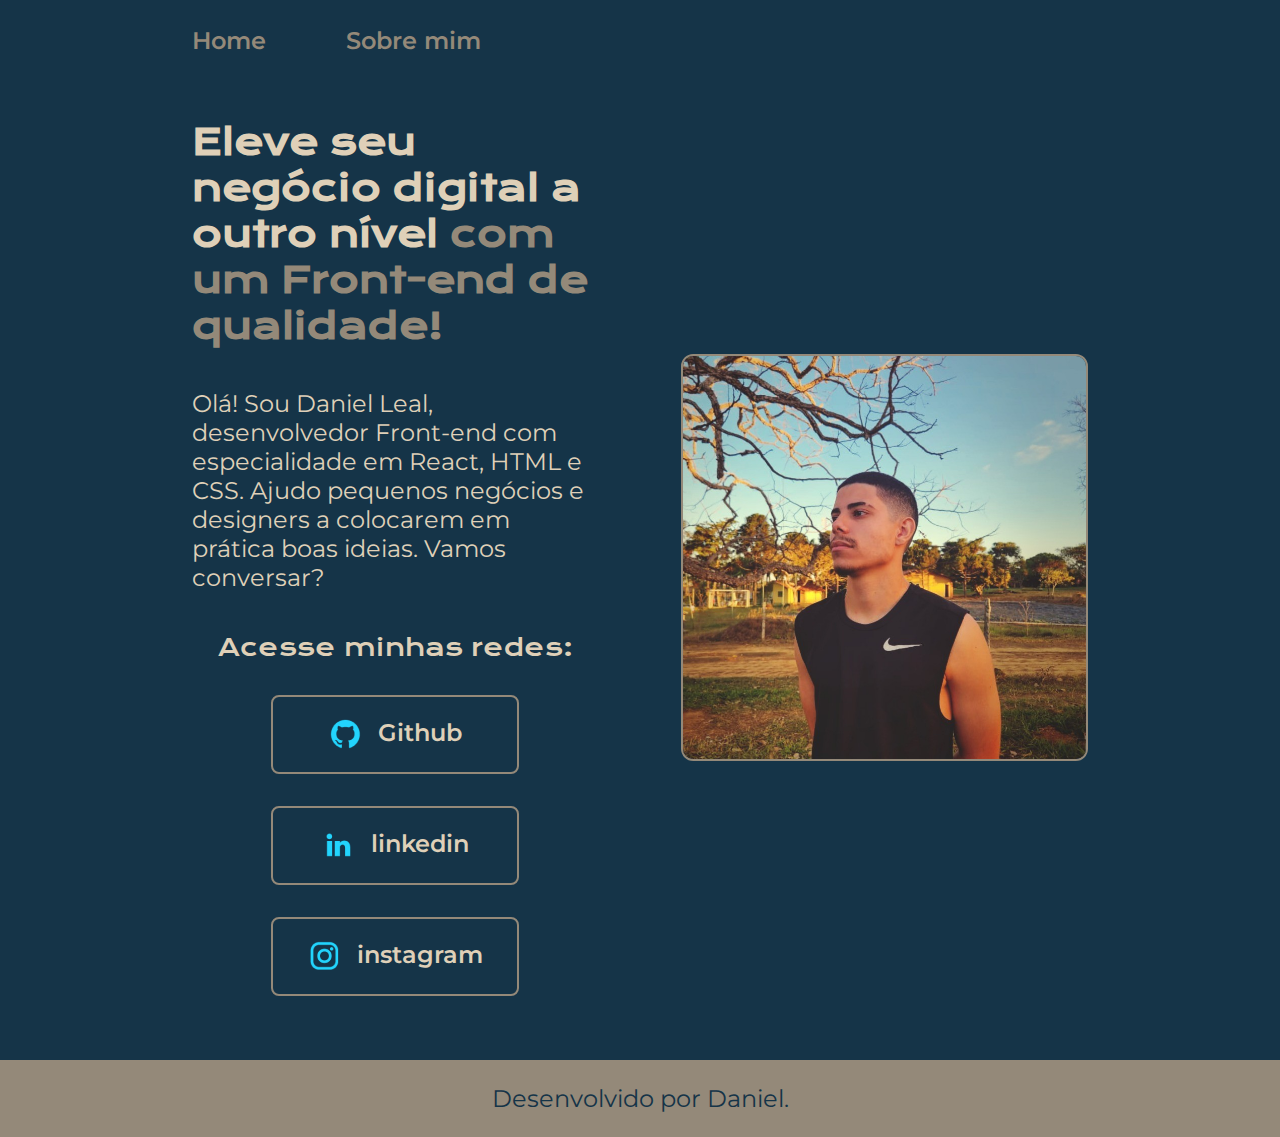
<file: index.html>
<!DOCTYPE html>
<html lang="pt-br">

<head>
    <meta charset="UTF-8">
    <meta name="viewport" content="width=device-width, initial-scale=1.0">
    <title>Portfolio</title>
    <link rel="stylesheet" href="styles/style.css">
</head>

<body>
    <header class="cabecalho">
        <nav class="cabecalho_menu">
            <a href="index.html" class="cabecalho_menu_link">Home</a>
            <a href="about.html" class="cabecalho_menu_link">Sobre mim</a>
        </nav>
    </header>
    <main class="apresentacao">
        <section class="apresentacao__conteudo">
            <h1 class="apresentacao__conteudo__titulo">Eleve seu negócio digital a outro nível <strong class="titulo-destaque">com um Front-end de qualidade!</strong></h1>
            <p class="apresentacao__conteudo__texto">Olá! Sou Daniel Leal, desenvolvedor Front-end com especialidade em
                React, HTML e CSS. Ajudo pequenos
                negócios e designers a colocarem em prática boas ideias. Vamos conversar?</p>
            <div class="apresentacao__links">
                <h2 class="apresentacao__links_subtitulo">Acesse minhas redes:</h2>
                <a href="https://github.com/daniellealpimenta" target="_blank" class="apresentacao__links_navegacao">
                    <img src="assets/github.png" alt="github"> Github
                </a>
                <a href="https://www.linkedin.com/in/daniel-leal-pimenta-6b10a3289/" target="_blank" class="apresentacao__links_navegacao">
                    <img src="assets/linkedin.png" alt="linkedin"> linkedin
                </a>
                <a href="https://www.instagram.com/danielleal133/" target="_blank" class="apresentacao__links_navegacao">
                    <img src="assets/instagram.png" alt="instagram"> instagram
                </a>
            </div>
        </section>
        <img src="assets/daniel.jpeg" alt="Daniel" title="Daniel" class="apresentacao__conteudo__imagem">
    </main>
    <footer class="rodape">
        <p>Desenvolvido por Daniel.</p>
    </footer>
</body>

</html>
</file>
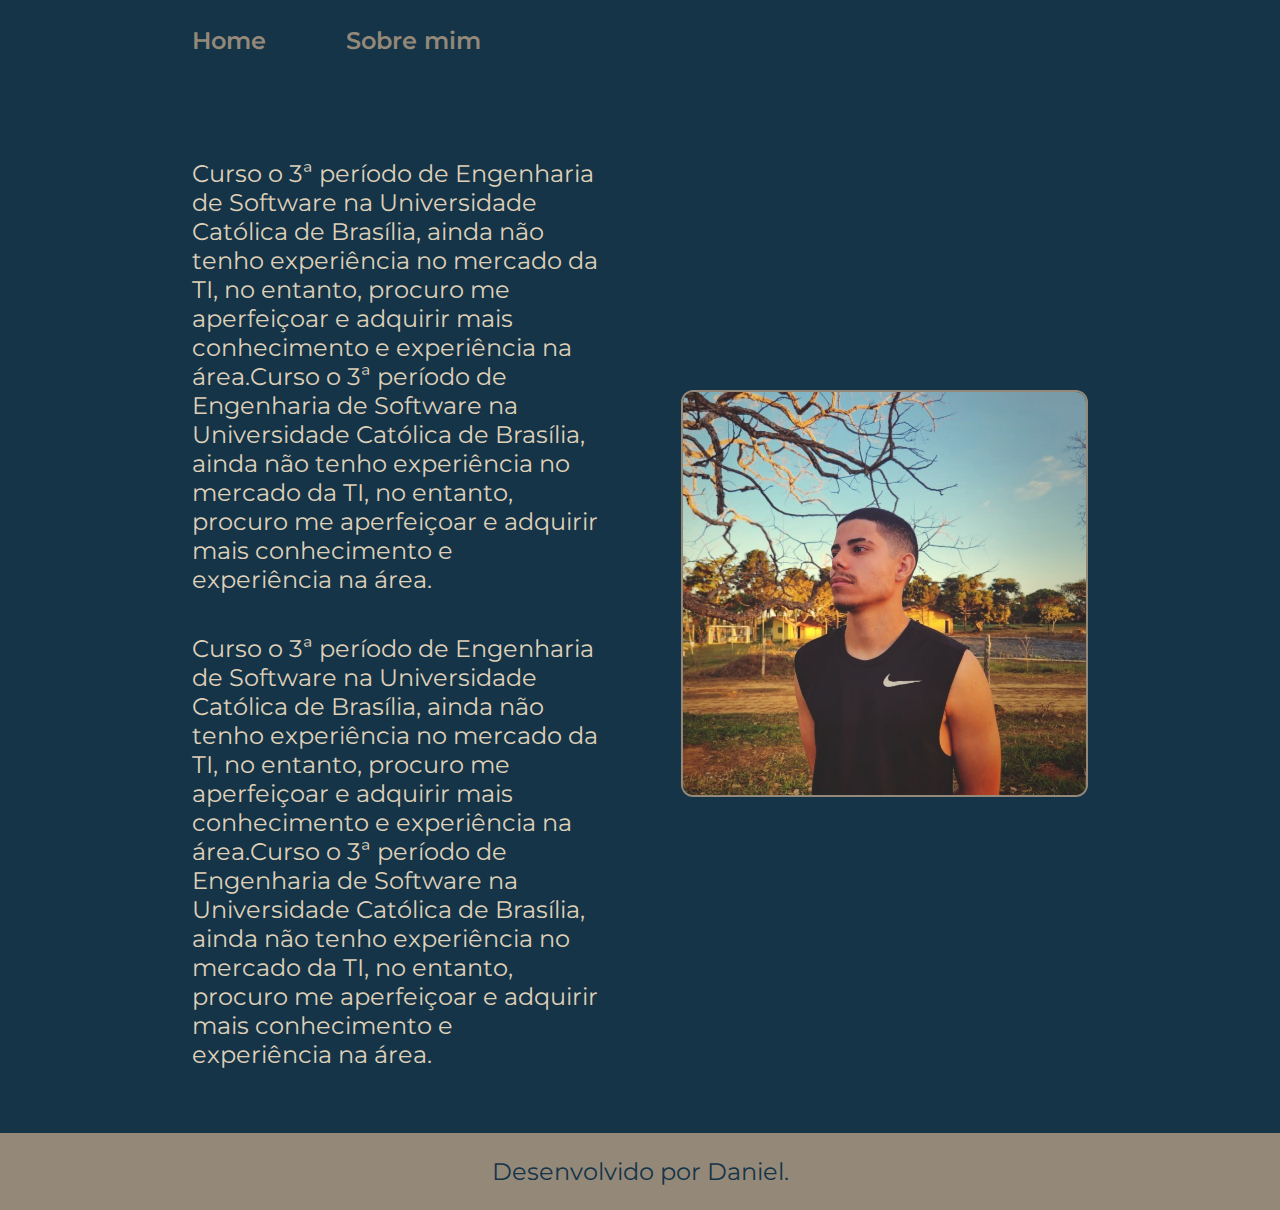
<file: about.html>
<!DOCTYPE html>
<html lang="pt-br">
<head>
    <meta charset="UTF-8">
    <meta name="viewport" content="width=device-width, initial-scale=1.0">
    <title>Sobre Mim</title>
    <link rel="stylesheet" href="styles/style.css">
</head>
<body>
    <header class="cabecalho">
        <nav class="cabecalho_menu">
            <a href="index.html" class="cabecalho_menu_link">Home</a>
            <a href="about.html" class="cabecalho_menu_link">Sobre mim</a>
        </nav>
    </header>

    <main class="apresentacao">
        <section class="apresentacao__conteudo">
            <h1 class="apresentacao__conteudo__titulo"></h1>
            <p class="apresentacao__conteudo__texto">Curso o 3ª período de Engenharia de Software na Universidade Católica de Brasília, ainda não tenho experiência no mercado da TI, no entanto, procuro me aperfeiçoar e adquirir mais conhecimento e experiência na área.Curso o 3ª período de Engenharia de Software na Universidade Católica de Brasília, ainda não tenho experiência no mercado da TI, no entanto, procuro me aperfeiçoar e adquirir mais conhecimento e experiência na área.</p>
            <p class="apresentacao__conteudo__texto">Curso o 3ª período de Engenharia de Software na Universidade Católica de Brasília, ainda não tenho experiência no mercado da TI, no entanto, procuro me aperfeiçoar e adquirir mais conhecimento e experiência na área.Curso o 3ª período de Engenharia de Software na Universidade Católica de Brasília, ainda não tenho experiência no mercado da TI, no entanto, procuro me aperfeiçoar e adquirir mais conhecimento e experiência na área.</p>
        </section>
        <img src="assets/daniel.jpeg" alt="Daniel" title="Daniel" class="apresentacao__conteudo__imagem">
    </main>

    <footer class="rodape">
        <p>Desenvolvido por Daniel.</p>
    </footer>
</body>
</html>
</file>
<file: styles/style.css>
@import url('https://fonts.googleapis.com/css2?family=Krona+One&family=Montserrat:ital,wght@0,100..900;1,100..900&display=swap');

:root{
    --cor-primaria: #153448;
    --cor-secundaria: #DFD0B8;
    --cor-terciaria: #948979;
    --cor-hover: #3C5B6F;

    --fonte-primaria: "Krona One", sans-serif;
    --fonte-secundaria: "Montserrat", sans-serif;
}

* {
    margin: 0;
    padding: 0;
}

body {
    box-sizing: border-box;
    background-color: var(--cor-primaria);
    color: var(--cor-secundaria);
}

.cabecalho {
    padding: 2% 0 0 15%;
}

.cabecalho_menu {
    display: flex;
    gap: 80px;
}

.cabecalho_menu_link {
    text-decoration: none;
    font-family: var(--fonte-secundaria);
    font-size: 1.5rem;
    font-weight: 600;
    color: var(--cor-terciaria);
}

.apresentacao {
    padding: 5% 15%;
    display: flex;
    align-items: center;
    justify-content: space-between;
    gap: 82px;
}

.apresentacao__conteudo {
    width: 50%;
    display: flex;
    flex-direction: column;
    gap: 40px;
}

.apresentacao__conteudo__titulo {
    font-size: 2.25rem;
    font-family: var(--fonte-primaria);
}

.titulo-destaque {
    color: var(--cor-terciaria);
}

.apresentacao__conteudo__texto {
    font-size: 1.5rem;
    font-family: var(--fonte-secundaria);
}

.apresentacao__links {
    display: flex;
    flex-direction: column;
    justify-content: space-between;
    align-items: center;
    gap: 32px;
}

.apresentacao__links_subtitulo {
    font-family: var(--fonte-primaria);
    font-weight: 400;
    font-size: 1.5rem;
}

.apresentacao__links_navegacao {
    display: flex;
    justify-content: center;
    gap: 16px;
    border: 2px solid var(--cor-terciaria);
    width: 60%;
    text-align: center;
    border-radius: 8px;
    font-size: 1.5rem;
    padding: 21.5px 0;
    text-decoration: none;
    color: var(--cor-secundaria);
    font-family: var(--fonte-secundaria);
    font-weight: 600;

}

.apresentacao__links_navegacao:hover {
    background-color: var(--cor-hover);
}

.apresentacao__conteudo__imagem {
    width: 45%;
    height: 45%;
    border-radius: 3%;
    border: 2px solid var(--cor-terciaria);
}

.rodape {
    padding: 24px;
    color: var(--cor-primaria);
    background-color: var(--cor-terciaria);
    text-align: center;
    font-family: var(--fonte-secundaria);
    font-size: 1.5rem;
    font-weight: 400;
}

@media (max-width: 1200px){
    .cabecalho{
        padding: 10%;    
    }

    .cabecalho_menu{
        justify-content: center;
    }

    .apresentacao {
        flex-direction: column-reverse;
        padding: 5%;
    }

    .apresentacao__conteudo{
        width: auto;
    }
}
</file>
